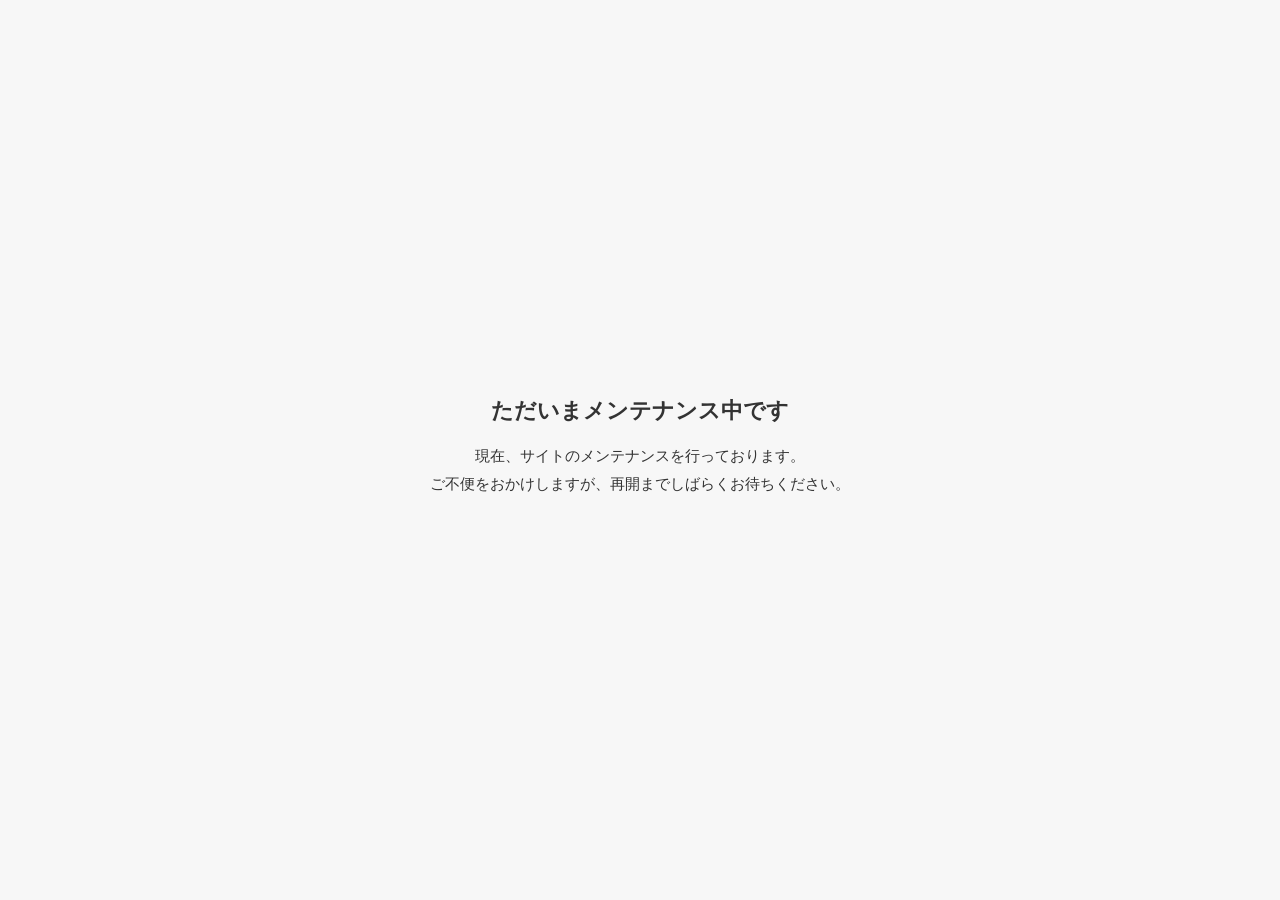
<file: index.html>
<!DOCTYPE html>
<html lang="ja">
<head>
<meta charset="UTF-8">
<meta name="viewport" content="width=device-width, initial-scale=1">
<title>メンテナンス中｜劇場メンバー｜NSC期別早見表</title>
<link rel="icon" href="favicon.ico">
<!-- Google tag (GA4) -->
<script async src="https://www.googletagmanager.com/gtag/js?id=G-68MZPJXW6V"></script>
<script>
  window.dataLayer = window.dataLayer || [];
  function gtag(){dataLayer.push(arguments);}
  gtag('js', new Date());
  gtag('config', 'G-68MZPJXW6V');
</script>
<style>
  body{margin:0;min-height:100vh;display:flex;align-items:center;justify-content:center;
       font-family:"Hiragino Kaku Gothic ProN","Noto Sans JP",sans-serif;background:#f7f7f7;color:#333}
  .box{text-align:center;padding:40px 24px;max-width:480px}
  h1{font-size:1.4rem;margin:0 0 16px}
  p{line-height:1.8;margin:0 0 8px;font-size:.95rem}
  .note{color:#888;font-size:.8rem;margin-top:24px}
</style>
</head>
<body>
  <div class="box">
    <h1>ただいまメンテナンス中です</h1>
    <p>現在、サイトのメンテナンスを行っております。<br>
       ご不便をおかけしますが、再開までしばらくお待ちください。</p>
  </div>
</body>
</html>
</file>
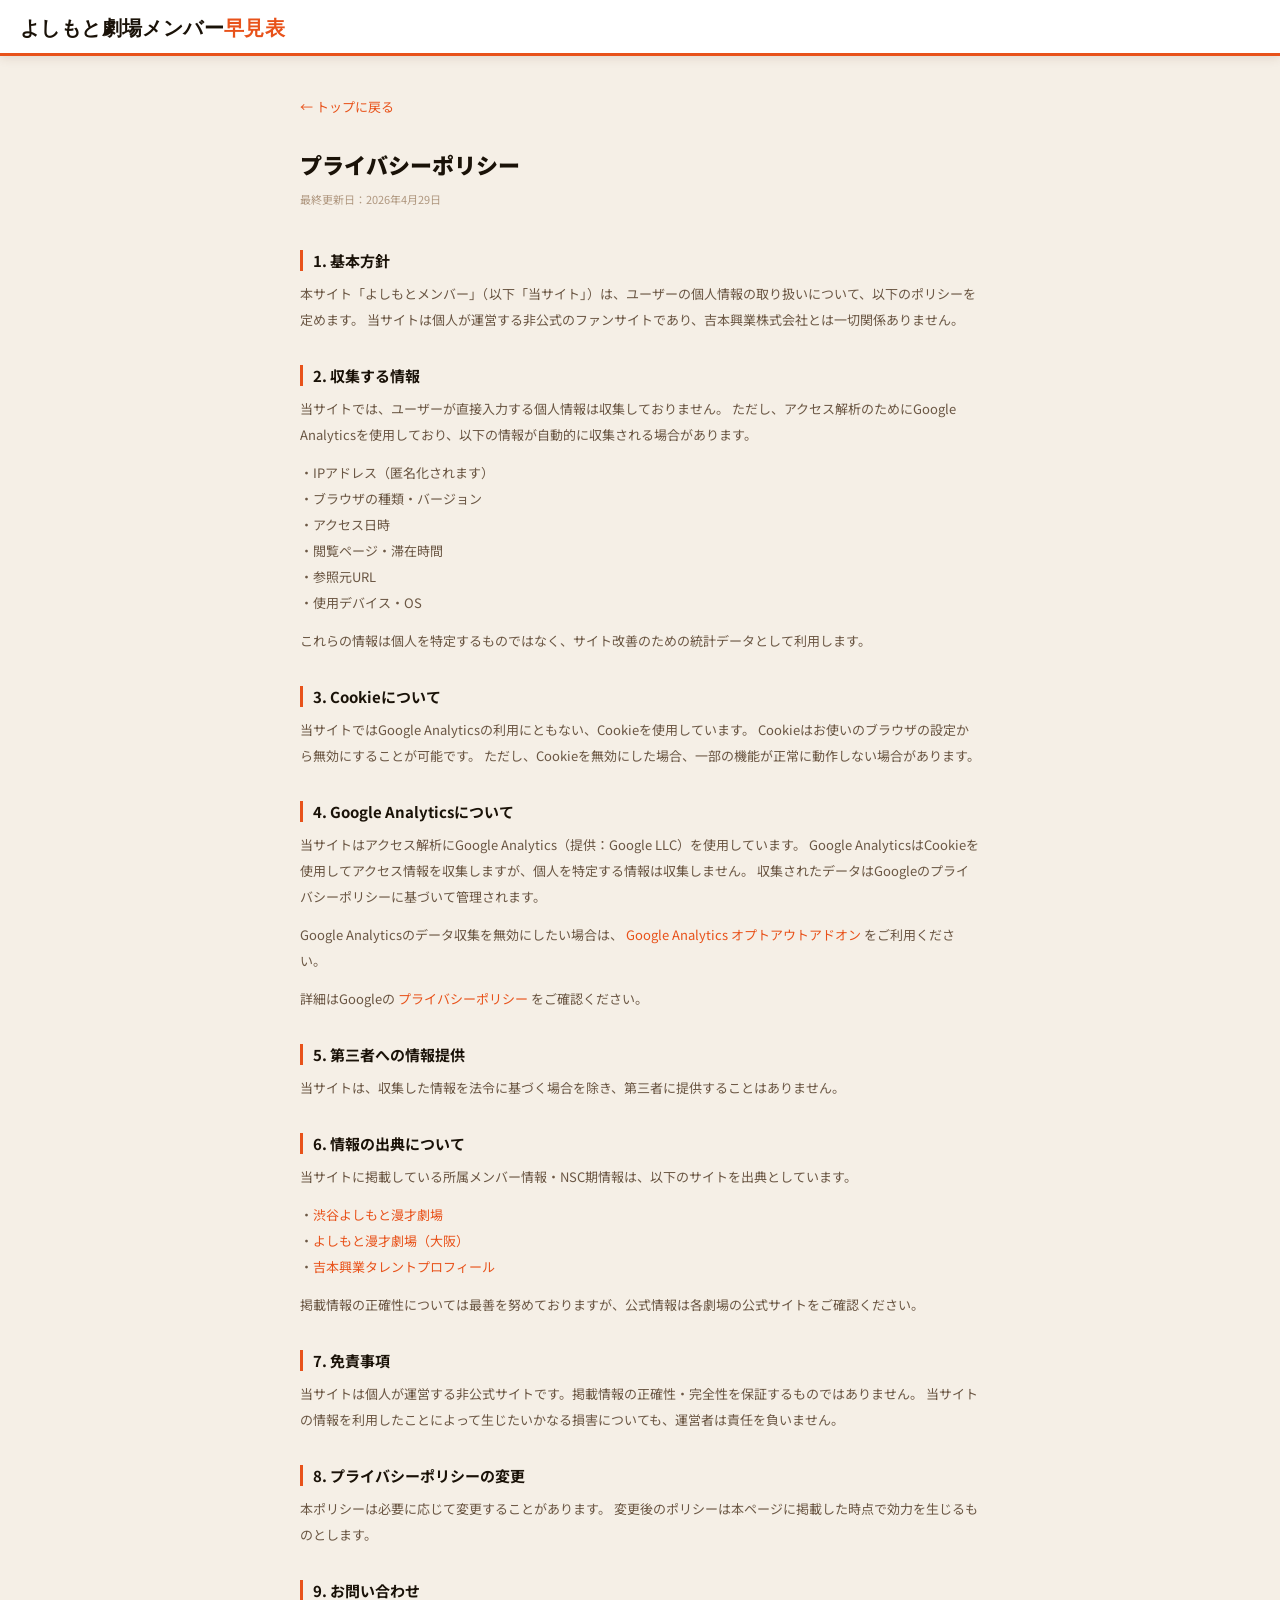
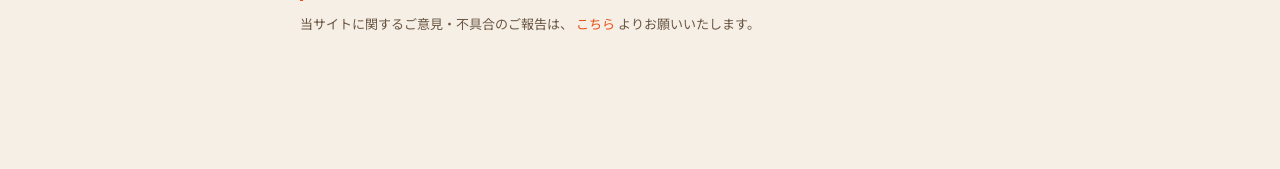
<file: privacy.html>
<!DOCTYPE html>
<html lang="ja">
<head>
<meta charset="UTF-8">
<meta name="viewport" content="width=device-width, initial-scale=1.0">
<title>プライバシーポリシー｜よしもと劇場メンバー早見表</title>
<link rel="stylesheet" href="style.css">
<link rel="icon" href="favicon.svg" type="image/svg+xml">
<!-- Google tag (gtag.js) -->
<script async src="https://www.googletagmanager.com/gtag/js?id=G-68MZPJXW6V"></script>
<script>
  window.dataLayer = window.dataLayer || [];
  function gtag(){dataLayer.push(arguments);}
  gtag('js', new Date());
  gtag('config', 'G-68MZPJXW6V');
</script>
<style>
.pp-wrap {
  max-width: 720px;
  margin: 40px auto;
  padding: 0 20px 80px;
}
.pp-wrap h1 {
  font-size: 22px;
  font-weight: 900;
  margin-bottom: 8px;
  color: var(--text);
}
.pp-wrap .updated {
  font-size: 11px;
  color: var(--text-dim);
  margin-bottom: 40px;
}
.pp-wrap h2 {
  font-size: 15px;
  font-weight: 700;
  margin: 32px 0 10px;
  padding-left: 10px;
  border-left: 3px solid var(--accent);
  color: var(--text);
}
.pp-wrap p {
  font-size: 13px;
  line-height: 2;
  color: var(--text-mid);
  margin-bottom: 12px;
}
.pp-wrap a {
  color: var(--accent);
  text-decoration: none;
}
.pp-wrap a:hover {
  text-decoration: underline;
}
.back-link {
  display: inline-flex;
  align-items: center;
  gap: 6px;
  font-size: 13px;
  color: var(--accent);
  text-decoration: none;
  margin-bottom: 32px;
}
.back-link:hover { text-decoration: underline; }
</style>
</head>
<body>

<header>
  <div class="logo">
    <div class="logo-text"><a href="https://p-dev12.github.io/yoshimoto-nsc/" style="text-decoration:none;color:inherit">よしもと劇場メンバー<span style="color:var(--accent)">早見表</span></a></div>
  </div>
</header>

<div class="pp-wrap">
  <a class="back-link" href="https://p-dev12.github.io/yoshimoto-nsc/">← トップに戻る</a>

  <h1>プライバシーポリシー</h1>
  <p class="updated">最終更新日：2026年4月29日</p>

  <h2>1. 基本方針</h2>
  <p>
    本サイト「よしもとメンバー」（以下「当サイト」）は、ユーザーの個人情報の取り扱いについて、以下のポリシーを定めます。
    当サイトは個人が運営する非公式のファンサイトであり、吉本興業株式会社とは一切関係ありません。
  </p>

  <h2>2. 収集する情報</h2>
  <p>
    当サイトでは、ユーザーが直接入力する個人情報は収集しておりません。
    ただし、アクセス解析のためにGoogle Analyticsを使用しており、以下の情報が自動的に収集される場合があります。
  </p>
  <p>
    ・IPアドレス（匿名化されます）<br>
    ・ブラウザの種類・バージョン<br>
    ・アクセス日時<br>
    ・閲覧ページ・滞在時間<br>
    ・参照元URL<br>
    ・使用デバイス・OS
  </p>
  <p>
    これらの情報は個人を特定するものではなく、サイト改善のための統計データとして利用します。
  </p>

  <h2>3. Cookieについて</h2>
  <p>
    当サイトではGoogle Analyticsの利用にともない、Cookieを使用しています。
    Cookieはお使いのブラウザの設定から無効にすることが可能です。
    ただし、Cookieを無効にした場合、一部の機能が正常に動作しない場合があります。
  </p>

  <h2>4. Google Analyticsについて</h2>
  <p>
    当サイトはアクセス解析にGoogle Analytics（提供：Google LLC）を使用しています。
    Google AnalyticsはCookieを使用してアクセス情報を収集しますが、個人を特定する情報は収集しません。
    収集されたデータはGoogleのプライバシーポリシーに基づいて管理されます。
  </p>
  <p>
    Google Analyticsのデータ収集を無効にしたい場合は、
    <a href="https://tools.google.com/dlpage/gaoptout" target="_blank" rel="noopener">Google Analytics オプトアウトアドオン</a>
    をご利用ください。
  </p>
  <p>
    詳細はGoogleの
    <a href="https://policies.google.com/privacy" target="_blank" rel="noopener">プライバシーポリシー</a>
    をご確認ください。
  </p>

  <h2>5. 第三者への情報提供</h2>
  <p>
    当サイトは、収集した情報を法令に基づく場合を除き、第三者に提供することはありません。
  </p>

  <h2>6. 情報の出典について</h2>
  <p>
    当サイトに掲載している所属メンバー情報・NSC期情報は、以下のサイトを出典としています。
  </p>
  <p>
    ・<a href="https://shibuya-manzaigekijyo.yoshimoto.co.jp/profile/" target="_blank" rel="noopener">渋谷よしもと漫才劇場</a><br>
    ・<a href="https://manzaigekijyo.yoshimoto.co.jp/profile/" target="_blank" rel="noopener">よしもと漫才劇場（大阪）</a><br>
    ・<a href="https://profile.yoshimoto.co.jp/" target="_blank" rel="noopener">吉本興業タレントプロフィール</a>
  </p>
  <p>
    掲載情報の正確性については最善を努めておりますが、公式情報は各劇場の公式サイトをご確認ください。
  </p>

  <h2>7. 免責事項</h2>
  <p>
    当サイトは個人が運営する非公式サイトです。掲載情報の正確性・完全性を保証するものではありません。
    当サイトの情報を利用したことによって生じたいかなる損害についても、運営者は責任を負いません。
  </p>

  <h2>8. プライバシーポリシーの変更</h2>
  <p>
    本ポリシーは必要に応じて変更することがあります。
    変更後のポリシーは本ページに掲載した時点で効力を生じるものとします。
  </p>

  <h2>9. お問い合わせ</h2>
  <p>
    当サイトに関するご意見・不具合のご報告は、
    <a href="https://docs.google.com/forms/d/e/1FAIpQLSc5sjEHo7fM5zFrszM-ZK5CJGHZT7-ZLFwH7xC13rCTX9_qXg/viewform?usp=dialog" target="_blank" rel="noopener">こちら</a>
    よりお願いいたします。
  </p>
</div>

</body>
</html>
</file>
<file: style.css>
@import url('https://fonts.googleapis.com/css2?family=Noto+Sans+JP:wght@400;500;700;900&family=Oswald:wght@600;700&display=swap');

:root {
  --bg:         #f5efe6;
  --bg2:         #fffdfa;
  --surface:    #ffffff;
  --surface2:   #fdf8f2;
  --accent:     #e8521a;
  --tokyo:      #1a6ab5;
  --osaka:      #e91e63;
  --tokyo-bg:   #eef4fd;
  --osaka-bg:   #fde8f0;
  --tokyo-lt:   #a8c8f0;
  --osaka-lt:   #f4a0c0;
  --text:       #1a1208;
  --text-mid:   #6b5744;
  --text-dim:   #b09880;
  --border:     #e8d8c8;
  --border-lt:  #f0e4d4;
}

* { box-sizing: border-box; margin: 0; padding: 0; }

body {
  background: var(--bg);
  color: var(--text);
  font-family: 'Noto Sans JP', sans-serif;
  font-size: 14px;
  min-height: 100vh;
}

/* ── ヘッダー ── */
header {
  background: var(--surface);
  border-bottom: 3px solid var(--accent);
  padding: 0 20px;
  display: flex;
  align-items: center;
  gap: 16px;
  height: 56px;
  position: sticky;
  top: 0;
  z-index: 100;
  box-shadow: 0 2px 10px rgba(100,50,20,.12);
}
header.mode-tokyo { border-bottom-color: var(--tokyo); }
header.mode-osaka { border-bottom-color: var(--osaka); }

.logo-text {
  font-family: 'Oswald', sans-serif;
  font-size: 20px;
  font-weight: 700;
  color: var(--text);
  letter-spacing: .02em;
  white-space: nowrap;
}
.logo-text span { color: var(--accent); }
header.mode-tokyo .logo-text span { color: var(--tokyo); }
header.mode-osaka .logo-text span { color: var(--osaka); }

.header-right { margin-left: auto; display: flex; align-items: center; gap: 8px; }
.fbtns { display: flex; gap: 4px; }

.fb {
  padding: 5px 12px;
  border: 1.5px solid var(--border);
  background: var(--surface);
  border-radius: 20px;
  font-size: 12px;
  font-family: inherit;
  cursor: pointer;
  font-weight: 700;
  color: var(--text-mid);
  transition: all .15s;
  white-space: nowrap;
}
.fb:hover { border-color: var(--accent); color: var(--accent); }
.fb.on    { background: var(--accent); color: #fff; border-color: var(--accent); }

.theater-btns .fb.tokyo:hover { border-color: var(--tokyo); color: var(--tokyo); }
.theater-btns .fb.tokyo.on    { background: var(--tokyo); color: #fff; border-color: var(--tokyo); }
.theater-btns .fb.osaka:hover { border-color: var(--osaka); color: var(--osaka); }
.theater-btns .fb.osaka.on    { background: var(--osaka); color: #fff; border-color: var(--osaka); }

header.mode-tokyo .tier-btns .fb:hover { border-color: var(--tokyo); color: var(--tokyo); }
header.mode-tokyo .tier-btns .fb.on    { background: var(--tokyo); color: #fff; border-color: var(--tokyo); }
header.mode-osaka .tier-btns .fb:hover { border-color: var(--osaka); color: var(--osaka); }
header.mode-osaka .tier-btns .fb.on    { background: var(--osaka); color: #fff; border-color: var(--osaka); }

/* ── 検索ボックス ── */
.search-wrap {
  position: relative;
}
.search-input {
  padding: 5px 12px 5px 30px;
  border: 1.5px solid var(--border);
  border-radius: 20px;
  font-size: 12px;
  font-family: inherit;
  color: var(--text);
  background: var(--surface);
  width: 160px;
  transition: all .15s;
  outline: none;
}
.search-input:focus { border-color: var(--accent); width: 200px; }
.search-icon {
  position: absolute;
  left: 10px;
  top: 50%;
  transform: translateY(-50%);
  color: var(--text-dim);
  font-size: 12px;
  pointer-events: none;
}
.search-suggest {
  position: absolute;
  top: calc(100% + 6px);
  left: 0;
  right: 0;
  background: var(--surface);
  border: 1.5px solid var(--border);
  border-radius: 8px;
  box-shadow: 0 4px 16px rgba(0,0,0,.12);
  z-index: 200;
  max-height: 240px;
  overflow-y: auto;
  display: none;
}
.search-suggest.open { display: block; }
.suggest-item {
  padding: 8px 14px;
  cursor: pointer;
  font-size: 12px;
  border-bottom: 1px solid var(--border-lt);
  transition: background .1s;
}
.suggest-item:last-child { border-bottom: none; }
.suggest-item:hover { background: var(--bg); }
.suggest-item .si-name { font-weight: 700; color: var(--text); }
.suggest-item .si-nsc  { font-size: 10px; color: var(--text-dim); margin-top: 1px; }
.suggest-item .si-highlight { color: var(--accent); }

/* ── ステータスバー ── */
.stat {
  padding: 5px 20px;
  font-size: 11px;
  color: var(--text-dim);
  border-bottom: 1px solid var(--border-lt);
  background: var(--surface2);
  display: flex;
  gap: 16px;
  flex-wrap: wrap;
  align-items: center;
}
.stat strong { color: var(--accent); }

/* ── ジャンプナビ ── */
.jumpnav {
  padding: 7px 20px;
  display: flex;
  flex-wrap: wrap;
  gap: 5px;
  border-bottom: 1px solid var(--border-lt);
  background: var(--surface);
  align-items: center;
}
.jumpnav .tier-btns { margin-left: auto; }

/* ── 行レイアウト ── */
.nsc-row {
  display: flex;
  align-items: stretch;
  border-bottom: 1px solid var(--border);
  background: var(--surface);
}
.nsc-row:last-child { border-bottom: none; }
.nsc-row:hover { background: var(--surface2); }

.label-col {
  width: 120px;
  min-width: 120px;
  padding: 12px 10px 12px 20px;
  display: flex;
  flex-direction: column;
  justify-content: center;
  border-right: 3px solid var(--accent);
}
.mode-tokyo .label-col { border-right-color: var(--tokyo); }
.mode-osaka .label-col { border-right-color: var(--osaka); }

.lmain {
  font-family: 'Oswald', sans-serif;
  font-size: 15px;
  font-weight: 700;
  color: var(--text);
  line-height: 1.3;
}
.lsub-nsc {
  font-family: 'Oswald', sans-serif;
  font-size: 15px;
  font-weight: 700;
  color: var(--text);
  line-height: 1.3;
  margin-top: 1px;
}

.mode-tokyo .lmain   { font-size: 15px; }
.mode-tokyo .lsub-nsc { font-size: 11px; color: var(--text-dim); font-weight: 400; font-family: 'Noto Sans JP', sans-serif; }
.mode-osaka .lmain   { font-size: 11px; color: var(--text-dim); font-weight: 400; font-family: 'Noto Sans JP', sans-serif; }
.mode-osaka .lsub-nsc { font-size: 15px; color: var(--text); font-weight: 700; font-family: 'Oswald', sans-serif; }

.lyear {
  display: inline-block;
  margin-top: 4px;
  font-size: 11px;
  font-weight: 700;
  color: #fff;
  background: var(--accent);
  border-radius: 4px;
  padding: 1px 7px;
}
.mode-tokyo .lyear { background: var(--tokyo); }
.mode-osaka .lyear { background: var(--osaka); }

.lsub { font-size: 10px; color: var(--text-dim); margin-top: 3px; line-height: 1.5; }
.label-col.unk { border-right-color: var(--border); }
.label-col.unk .lmain { font-size: 12px; color: var(--text-dim); font-weight: 400; font-family: 'Noto Sans JP', sans-serif; }

.members-col {
  flex: 1;
  display: flex;
  flex-wrap: wrap;
  align-content: center;
  gap: 6px;
  padding: 10px 16px 10px 12px;
}

/* ── カード ── */
.card {
  display: inline-flex;
  flex-direction: column;
  justify-content: center;
  padding: 7px 12px;
  border: 1.5px solid var(--border);
  border-radius: 8px;
  background: var(--surface);
  text-decoration: none;
  color: inherit;
  transition: all .15s;
  min-width: 110px;
  max-width: 210px;
  box-shadow: 0 1px 4px rgba(100,50,20,.06);
}
.card:hover { box-shadow: 0 3px 10px rgba(0,0,0,.12); transform: translateY(-2px); }
.card.tokyo { border-color: var(--tokyo-lt);  }
.card.tokyo:hover { border-color: var(--tokyo); box-shadow: 0 3px 10px rgba(26,106,181,.2); }

.card.osaka { border-color: var(--osaka-lt); }
.card.osaka:hover { border-color: var(--osaka); box-shadow: 0 3px 10px rgba(233,30,99,.2); }

.card.highlight { box-shadow: 0 0 0 3px var(--accent); }

.cname { font-size: 12px; font-weight: 700; white-space: nowrap; overflow: hidden; text-overflow: ellipsis; }
.new-badge {
  font-size: 9px;
  font-weight: 700;
  background: #e8521a;
  color: #fff;
  border-radius: 4px;
  padding: 1px 5px;
  letter-spacing: .03em;
  flex-shrink: 0;
}
.cppl  { font-size: 10px; color: var(--text-dim); margin-top: 2px; line-height: 1.5; overflow: hidden; text-overflow: ellipsis; white-space: nowrap; }

/* ── フッター ── */
footer {
  margin-top: 40px;
  padding: 24px 20px;
  border-top: 1px solid var(--border);
  background: var(--surface);
  text-align: center;
}
.footer-inner { display: flex; flex-direction: column; gap: 8px; }
.footer-source, .footer-contact, .footer-disclaimer {
  font-size: 11px;
  color: var(--text-dim);
  line-height: 1.8;
}
.footer-disclaimer {
  font-size: 10px;
  color: var(--text-dim);
  max-width: 600px;
  margin: 4px auto 0;
  line-height: 1.7;
}
.footer-source a, .footer-contact a {
  color: var(--accent);
  text-decoration: none;
}
.footer-source a:hover, .footer-contact a:hover { text-decoration: underline; }

/* ── レスポンシブ ── */
@media (max-width: 600px) {
  header { height: auto; padding: 8px 12px; flex-wrap: wrap; gap: 8px; }
  .label-col { width: 84px; min-width: 84px; padding: 10px 6px 10px 12px; }
  .card { min-width: 96px; }
  .logo-text { font-size: 16px; }
  .search-input { width: 150px; }
  .search-input:focus { width: 150px; }
}
</file>
